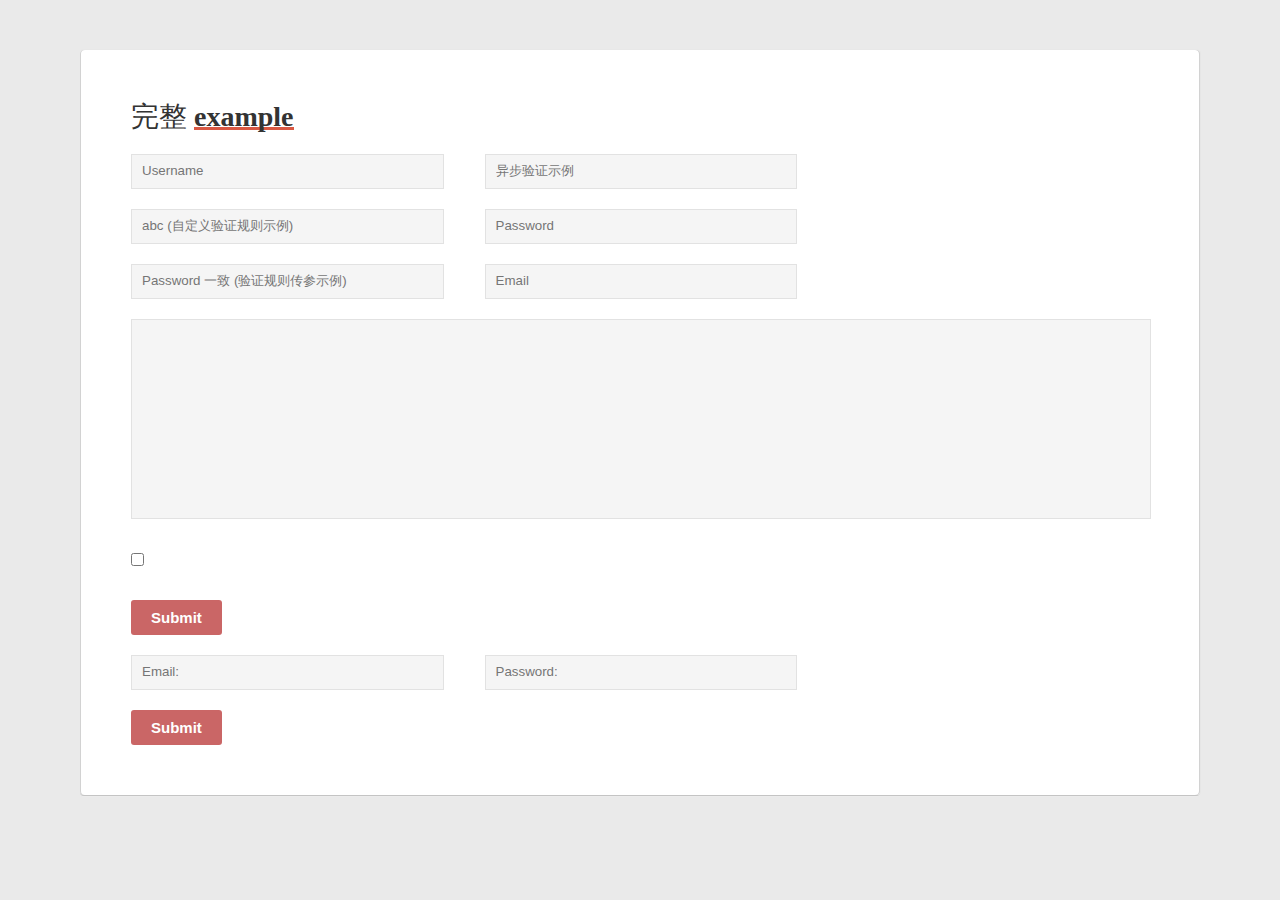
<file: index.html>
<!DOCTYPE html>
<html>
<head>
	<meta charset="utf-8">
	<title></title>
	<meta http-equiv="x-ua-compatible" content="IE=Edge">

	<link href="css/style.css" rel="stylesheet">
	<link href="js/tooltipster/tooltipster.css" rel="stylesheet">
	<!--[if lt IE 9]>
	<script src="js/html5shiv.js"></script>
	<![endif]-->

</head>
<body>

<div class="paper">

	<section class="boxed">
		<div class="inner">
		<section class="section-header left">
			<h3 class="title">完整 <span class="title-highlight">example</span></h3>
		</section>
		<form action="#" class="column-wrap" id="realExample">
			<section class="one-third">
				<input type="text" id="username" data-valid="required noChinese" placeholder="Username">
			</section>
			<section class="one-third">
				<input type="text" data-valid="required ajaxUsernameExist2 ajaxUsernameExist" placeholder="异步验证示例">
			</section>
			<section class="one-third">
				<input type="text" data-valid="required abc" placeholder="abc (自定义验证规则示例)">
			</section>
			<section class="one-third">
				<input type="password" data-valid="required" name="password" placeholder="Password">
			</section>
			<section class="one-third">
				<input type="password" data-valid="required equal_password" name="password2" placeholder="Password 一致 (验证规则传参示例)">
			</section>
			<section class="one-third last">
				<input type="text" id="email" data-valid="required email" placeholder="Email" name="email">
				<p class="help-regex">regex error</p>
			</section>
			<section>
				<textarea data-valid="required minLength" data-min-length="10"></textarea>
				<p class="help-minLength">minLenght error</p>
			</section>
			<section>
				<input type="checkbox" data-valid="required" />
			</section>
			<section>
				<input type="submit" class="pureBtn big red">
			</section>
		</form>
		<form action="#" id="submitValid">
            <section class="one-third">
                <input type="text" data-valid="required email" placeholder="Email:"><br>    
            </section>
		    
            <section class="one-third">
                <input type="password" data-valid="required minLength_10 maxLength_15" placeholder="Password:">    
            </section>
            
            <section class="one-third">
                <input type="submit" class="pureBtn big red">    
            </section>
        </form>
		</div>
	</section>
	
</div> <!-- end paper -->

<script src="js/jquery-1.11.1.min.js"></script>
<script src="js/tooltipster/jquery.tooltipster.js"></script>
<script src="js/formValidHelper.js"></script>

<script>
formValid.submitValid($('#submitValid'));
formValid.blurValid($('#realExample'));
    
form.isAbc = function($el){
	return {
			isPassed: $el.val().toLowerCase() == 'abc',
			$el: $el,
			type: 'abc',
			msg: '此处不是 abc'
		};
}



form.isAjax = function($el){
	tooltips.error($el, 'validting');

	var defered = $.Deferred();
	setTimeout(function() {
		defered.resolve({
			$el: $el,
			isPassed: true,
			type: 'ajax'
		});
	}, 3000);

	return {
				isPassed: false,
				$el: $el,
				isDeferred: true,
				deferred: defered.promise(),
				func: function(abc){
					tooltips.error($el, abc);
				}
			};
}


form.isAjaxUsernameExist = function($el){
	var This = this;
	setTimeout(function(){
		This.resolve({
			$el: $el,
			isPassed: false,
			type: 'ajaxUsernameExist',
			msg: '用户名可用'
		});
	}, 2000);

	return This.promise();
};


form.isAjaxUsernameExist2 = function($el){
	var This = this;
	setTimeout(function(){
		This.resolve({
			$el: $el,
			isPassed: false,
			type: 'ajaxUsernameExist2',
			msg: '用户名不可用'
		});
	}, 2000);

	return This.promise();
};
// form.msg.abc = '* abc';

$('#realExample').on('submit', function(e){
	e.preventDefault();
	formValid.tests($(this).find('[data-valid]')).then(function(result){
		if(!result.isPassed) {
			return;
		}
		// $('#realExample').off('submit').trigger('submit');
	});
	
});



</script>
</body>
</html>
</file>
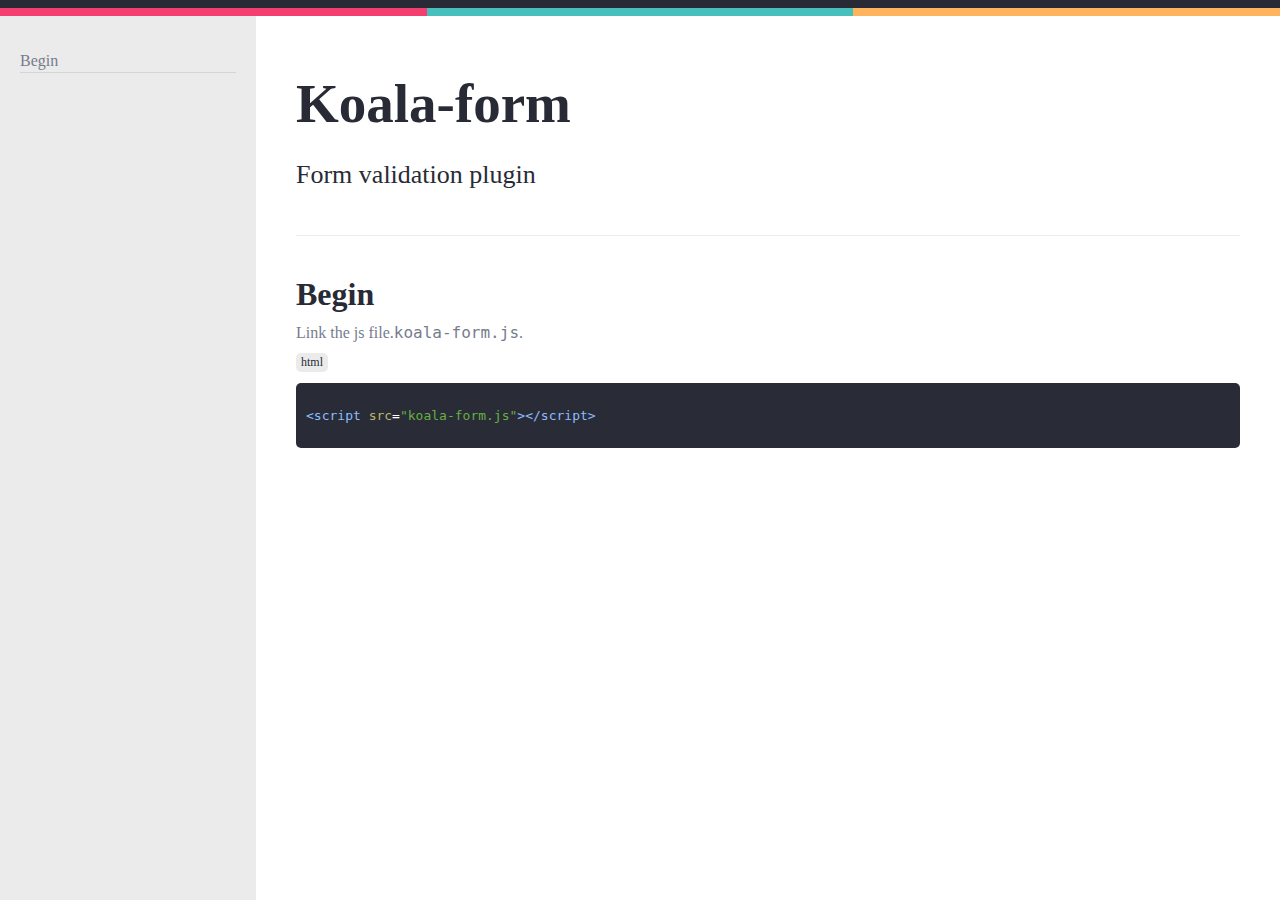
<file: oldies/index.html>
<!doctype html>
<html>
	<head>
<meta http-equiv="Content-Type" content="text/html; charset=utf-8">
		<title>jw_gallery</title>
		<link href="styles.css" rel="stylesheet">
		<script src="http://ajax.googleapis.com/ajax/libs/jquery/1.9.1/jquery.min.js"></script>
		<script src="prettify.js"></script>
	</head>
	<body>
	<div class="redBorder"></div>
	<div class="greenBorder"></div>
	<div class="yellowBorder"></div>
	<div id="wrapper">
		<nav>	
			<dl>
			</dl>
		</nav>
		
		<div id="contentWrapper">
			<h1 id="mainHeader">Koala-form</h1>
			<h2 id="introText">Form validation plugin</h2>
			<article id="gettingStarted">
				<h1>Begin</h1>
				<p>Link the js file.<code>koala-form.js</code>.</p>
<pre data-type="html">
<code>
&lt;script src="koala-form.js"&gt;&lt;/script&gt;
</code>
</pre>






      
		</div>
	</div>
	</body>
	<script>
	$(document).ready(function(){
	
		var $nav = $("nav dl");
		
		$("article").each(function(){
			var $el = $(this);
			var $h1 = $el.find("h1");
			var sectionTitle = $h1.html();
			var articleId = $el.attr("id");
			var $dt = $("<dt><a href=\"#"+articleId +"\">"+sectionTitle+"</a></dt>");
			
			$dt.find("a").on("click",function(e){
				e.preventDefault();
				$('html,body').animate({scrollTop: $h1.offset().top},400);
			});
			
			$nav.append($dt);
			
			var $subtitles = $el.find("h2");
			
			$subtitles.each(function(){
				var $h2 = $(this);
				var title = $h2.text();
				var newID = articleId + "-" +camelCase(title);
				$h2.attr("id",newID);
				var $dd = $("<dd><a href=\"#" +newID + "\">" + title + "</a></dd>");
				
				$dd.find("a").on("click",function(e){
					e.preventDefault();
					$('html,body').animate({scrollTop: $h2.offset().top},400);
				})
				$nav.append($dd);
				
			});
			
			var $articles = $el.find("article");
			
		});	
		prettyPrint();			
		
		function camelCase(str){			
			var splitString = str.split(" ");
			
			var returnedCamel = splitString[0].toLowerCase();
			
			for (var i=1; i<splitString.length; i++){
				returnedCamel += splitString[i].charAt(0).toUpperCase() + splitString[i].substring(1).toLowerCase();
			}
			
			return returnedCamel;
			
		} 
	});
	</script>
</html>
</file>
<file: js/tooltipster/tooltipster.css>
/* This is the default Tooltipster theme (feel free to modify or duplicate and create multiple themes!): */
.tooltipster-default {
	border-radius: 5px; 
	border: 2px solid #000;
	background: #4c4c4c;
	color: #fff;
}

/* Use this next selector to style things like font-size and line-height: */
.tooltipster-default .tooltipster-content {
	font-family: Arial, sans-serif;
	font-size: 14px;
	line-height: 16px;
	padding: 8px 10px;
	overflow: hidden;
}

/* This next selector defines the color of the border on the outside of the arrow. This will automatically match the color and size of the border set on the main tooltip styles. Set display: none; if you would like a border around the tooltip but no border around the arrow */
.tooltipster-default .tooltipster-arrow .tooltipster-arrow-border {
	/* border-color: ... !important; */
}


/* If you're using the icon option, use this next selector to style them */
.tooltipster-icon {
	cursor: help;
	margin-left: 4px;
}








/* This is the base styling required to make all Tooltipsters work */
.tooltipster-base {
	padding: 0;
	font-size: 0;
	line-height: 0;
	position: absolute;
	left: 0;
	top: 0;
	z-index: 9999999;
	pointer-events: none;
	width: auto;
	overflow: visible;
}
.tooltipster-base .tooltipster-content {
	overflow: hidden;
}


/* These next classes handle the styles for the little arrow attached to the tooltip. By default, the arrow will inherit the same colors and border as what is set on the main tooltip itself. */
.tooltipster-arrow {
	display: block;
	text-align: center;
	width: 100%;
	height: 100%;
	position: absolute;
	top: 0;
	left: 0;
	z-index: -1;
}
.tooltipster-arrow span, .tooltipster-arrow-border {
	display: block;
	width: 0; 
	height: 0;
	position: absolute;
}
.tooltipster-arrow-top span, .tooltipster-arrow-top-right span, .tooltipster-arrow-top-left span {
	border-left: 8px solid transparent !important;
	border-right: 8px solid transparent !important;
	border-top: 8px solid;
	bottom: -7px;
}
.tooltipster-arrow-top .tooltipster-arrow-border, .tooltipster-arrow-top-right .tooltipster-arrow-border, .tooltipster-arrow-top-left .tooltipster-arrow-border {
	border-left: 9px solid transparent !important;
	border-right: 9px solid transparent !important;
	border-top: 9px solid;
	bottom: -7px;
}

.tooltipster-arrow-bottom span, .tooltipster-arrow-bottom-right span, .tooltipster-arrow-bottom-left span {
	border-left: 8px solid transparent !important;
	border-right: 8px solid transparent !important;
	border-bottom: 8px solid;
	top: -7px;
}
.tooltipster-arrow-bottom .tooltipster-arrow-border, .tooltipster-arrow-bottom-right .tooltipster-arrow-border, .tooltipster-arrow-bottom-left .tooltipster-arrow-border {
	border-left: 9px solid transparent !important;
	border-right: 9px solid transparent !important;
	border-bottom: 9px solid;
	top: -7px;
}
.tooltipster-arrow-top span, .tooltipster-arrow-top .tooltipster-arrow-border, .tooltipster-arrow-bottom span, .tooltipster-arrow-bottom .tooltipster-arrow-border {
	left: 0;
	right: 0;
	margin: 0 auto;
}
.tooltipster-arrow-top-left span, .tooltipster-arrow-bottom-left span {
	left: 6px;
}
.tooltipster-arrow-top-left .tooltipster-arrow-border, .tooltipster-arrow-bottom-left .tooltipster-arrow-border {
	left: 5px;
}
.tooltipster-arrow-top-right span,  .tooltipster-arrow-bottom-right span {
	right: 6px;
}
.tooltipster-arrow-top-right .tooltipster-arrow-border, .tooltipster-arrow-bottom-right .tooltipster-arrow-border {
	right: 5px;
}
.tooltipster-arrow-left span, .tooltipster-arrow-left .tooltipster-arrow-border {
	border-top: 8px solid transparent !important;
	border-bottom: 8px solid transparent !important; 
	border-left: 8px solid;
	top: 50%;
	margin-top: -7px;
	right: -7px;
}
.tooltipster-arrow-left .tooltipster-arrow-border {
	border-top: 9px solid transparent !important;
	border-bottom: 9px solid transparent !important; 
	border-left: 9px solid;
	margin-top: -8px;
}
.tooltipster-arrow-right span, .tooltipster-arrow-right .tooltipster-arrow-border {
	border-top: 8px solid transparent !important;
	border-bottom: 8px solid transparent !important; 
	border-right: 8px solid;
	top: 50%;
	margin-top: -7px;
	left: -7px;
}
.tooltipster-arrow-right .tooltipster-arrow-border {
	border-top: 9px solid transparent !important;
	border-bottom: 9px solid transparent !important; 
	border-right: 9px solid;
	margin-top: -8px;
}


/* Some CSS magic for the awesome animations - feel free to make your own custom animations and reference it in your Tooltipster settings! */

.tooltipster-fade {
	opacity: 0;
	-webkit-transition-property: opacity;
	-moz-transition-property: opacity;
	-o-transition-property: opacity;
	-ms-transition-property: opacity;
	transition-property: opacity;
}
.tooltipster-fade-show {
	opacity: 1;
}

.tooltipster-grow {
	-webkit-transform: scale(0,0);
	-moz-transform: scale(0,0);
	-o-transform: scale(0,0);
	-ms-transform: scale(0,0);
	transform: scale(0,0);
	-webkit-transition-property: -webkit-transform;
	-moz-transition-property: -moz-transform;
	-o-transition-property: -o-transform;
	-ms-transition-property: -ms-transform;
	transition-property: transform;
	-webkit-backface-visibility: hidden;
}
.tooltipster-grow-show {
	-webkit-transform: scale(1,1);
	-moz-transform: scale(1,1);
	-o-transform: scale(1,1);
	-ms-transform: scale(1,1);
	transform: scale(1,1);
	-webkit-transition-timing-function: cubic-bezier(0.175, 0.885, 0.320, 1);
	-webkit-transition-timing-function: cubic-bezier(0.175, 0.885, 0.320, 1.15); 
	-moz-transition-timing-function: cubic-bezier(0.175, 0.885, 0.320, 1.15); 
	-ms-transition-timing-function: cubic-bezier(0.175, 0.885, 0.320, 1.15); 
	-o-transition-timing-function: cubic-bezier(0.175, 0.885, 0.320, 1.15); 
	transition-timing-function: cubic-bezier(0.175, 0.885, 0.320, 1.15);
}

.tooltipster-swing {
	opacity: 0;
	-webkit-transform: rotateZ(4deg);
	-moz-transform: rotateZ(4deg);
	-o-transform: rotateZ(4deg);
	-ms-transform: rotateZ(4deg);
	transform: rotateZ(4deg);
	-webkit-transition-property: -webkit-transform, opacity;
	-moz-transition-property: -moz-transform;
	-o-transition-property: -o-transform;
	-ms-transition-property: -ms-transform;
	transition-property: transform;
}
.tooltipster-swing-show {
	opacity: 1;
	-webkit-transform: rotateZ(0deg);
	-moz-transform: rotateZ(0deg);
	-o-transform: rotateZ(0deg);
	-ms-transform: rotateZ(0deg);
	transform: rotateZ(0deg);
	-webkit-transition-timing-function: cubic-bezier(0.230, 0.635, 0.495, 1);
	-webkit-transition-timing-function: cubic-bezier(0.230, 0.635, 0.495, 2.4); 
	-moz-transition-timing-function: cubic-bezier(0.230, 0.635, 0.495, 2.4); 
	-ms-transition-timing-function: cubic-bezier(0.230, 0.635, 0.495, 2.4); 
	-o-transition-timing-function: cubic-bezier(0.230, 0.635, 0.495, 2.4); 
	transition-timing-function: cubic-bezier(0.230, 0.635, 0.495, 2.4);
}

.tooltipster-fall {
	top: 0;
	-webkit-transition-property: top;
	-moz-transition-property: top;
	-o-transition-property: top;
	-ms-transition-property: top;
	transition-property: top;
	-webkit-transition-timing-function: cubic-bezier(0.175, 0.885, 0.320, 1);
	-webkit-transition-timing-function: cubic-bezier(0.175, 0.885, 0.320, 1.15); 
	-moz-transition-timing-function: cubic-bezier(0.175, 0.885, 0.320, 1.15); 
	-ms-transition-timing-function: cubic-bezier(0.175, 0.885, 0.320, 1.15); 
	-o-transition-timing-function: cubic-bezier(0.175, 0.885, 0.320, 1.15); 
	transition-timing-function: cubic-bezier(0.175, 0.885, 0.320, 1.15); 
}
.tooltipster-fall-show {
}
.tooltipster-fall.tooltipster-dying {
	-webkit-transition-property: all;
	-moz-transition-property: all;
	-o-transition-property: all;
	-ms-transition-property: all;
	transition-property: all;
	top: 0px !important;
	opacity: 0;
}

.tooltipster-slide {
	left: -40px;
	-webkit-transition-property: left;
	-moz-transition-property: left;
	-o-transition-property: left;
	-ms-transition-property: left;
	transition-property: left;
	-webkit-transition-timing-function: cubic-bezier(0.175, 0.885, 0.320, 1);
	-webkit-transition-timing-function: cubic-bezier(0.175, 0.885, 0.320, 1.15); 
	-moz-transition-timing-function: cubic-bezier(0.175, 0.885, 0.320, 1.15); 
	-ms-transition-timing-function: cubic-bezier(0.175, 0.885, 0.320, 1.15); 
	-o-transition-timing-function: cubic-bezier(0.175, 0.885, 0.320, 1.15); 
	transition-timing-function: cubic-bezier(0.175, 0.885, 0.320, 1.15);
}
.tooltipster-slide.tooltipster-slide-show {
}
.tooltipster-slide.tooltipster-dying {
	-webkit-transition-property: all;
	-moz-transition-property: all;
	-o-transition-property: all;
	-ms-transition-property: all;
	transition-property: all;
	left: 0px !important;
	opacity: 0;
}


/* CSS transition for when contenting is changing in a tooltip that is still open. The only properties that will NOT transition are: width, height, top, and left */
.tooltipster-content-changing {
	opacity: 0.5;
	-webkit-transform: scale(1.1, 1.1);
	-moz-transform: scale(1.1, 1.1);
	-o-transform: scale(1.1, 1.1);
	-ms-transform: scale(1.1, 1.1);
	transform: scale(1.1, 1.1);
}

















.tooltipster-shadow {
	border-radius: 5px;
	background: #fff;
	box-shadow: 0px 0px 14px rgba(0,0,0,0.3);
	color: #2c2c2c;
}
.tooltipster-shadow .tooltipster-content {
	font-family: 'Arial', sans-serif;
	font-size: 14px;
	line-height: 16px;
	padding: 8px 10px;
}
.tooltipster-punk {
	border-radius: 5px; 
	border-bottom: 3px solid #f71169;
	background: #2a2a2a;
	color: #fff;
}
.tooltipster-punk .tooltipster-content {
	font-family: 'Courier', monospace;
	font-size: 14px;
	line-height: 16px;
	padding: 8px 10px;
}
.tooltipster-noir {
	border-radius: 0px; 
	border: 3px solid #2c2c2c;
	background: #fff;
	color: #2c2c2c;
}
.tooltipster-noir .tooltipster-content {
	font-family: 'Georgia', serif;
	font-size: 14px;
	line-height: 16px;
	padding: 8px 10px;
}
.tooltipster-light {
	border-radius: 5px; 
	border: 1px solid #cccccc;
	background: #ededed;
	color: #666666;
}
.tooltipster-light .tooltipster-content {
	font-family: Arial, sans-serif;
	font-size: 14px;
	line-height: 16px;
	padding: 8px 10px;
}

.tooltipster-error {
	border-radius: 5px; 
	border: 1px solid orange;
	background: white;
	color: #ff712a;
}
.tooltipster-error .tooltipster-content {
	font-family: Arial, sans-serif;
	font-size: 12px;
	line-height: 16px;
	padding: 8px 10px;
}
</file>
<file: oldies/styles.css>
/* Pretty printing styles. Used with prettify.js. */
/* Vim sunburst theme by David Leibovic */
pre .str {
  color: #65B042;
}
/* string  - green */
pre .kwd {
  color: #E28964;
}
/* keyword - dark pink */
pre .com {
  color: #AEAEAE;
  font-style: italic;
}
/* comment - gray */
pre .typ {
  color: #89bdff;
}
/* type - light blue */
pre .lit {
  color: #3387CC;
}
/* literal - blue */
pre .pun {
  color: #fff;
}
/* punctuation - white */
pre .pln {
  color: #fff;
}
/* plaintext - white */
pre .tag {
  color: #89bdff;
}
/* html/xml tag    - light blue */
pre .atn {
  color: #bdb76b;
}
/* html/xml attribute name  - khaki */
pre .atv {
  color: #65B042;
}
/* html/xml attribute value - green */
pre .dec {
  color: #3387CC;
}
/* decimal - blue */
/* Specify class=linenums on a pre to get line numbering */
ol.linenums {
  margin-top: 0;
  margin-bottom: 0;
  color: #AEAEAE;
}
/* IE indents via margin-left */
li.L0,
li.L1,
li.L2,
li.L3,
li.L5,
li.L6,
li.L7,
li.L8 {
  list-style-type: none;
}
/* Alternate shading for lines */
@media print {
  pre .str {
    color: #060;
  }
  pre .kwd {
    color: #006;
    font-weight: bold;
  }
  pre .com {
    color: #600;
    font-style: italic;
  }
  pre .typ {
    color: #404;
    font-weight: bold;
  }
  pre .lit {
    color: #044;
  }
  pre .pun {
    color: #440;
  }
  pre .pln {
    color: #000;
  }
  pre .tag {
    color: #006;
    font-weight: bold;
  }
  pre .atn {
    color: #404;
  }
  pre .atv {
    color: #060;
  }
}
* {
  padding: 0;
  margin: 0;
  box-sizing: border-box;
  -moz-box-sizing: border-box;
  -webkit-box-sizing: border-box;
  color: inherit;
  text-rendering: optimizeLegibility;
}
body {
  color: #282b36;
  min-width: 768px;
}
.redBorder,
.greenBorder,
.yellowBorder {
  border-top: 8px solid #282b36;
  width: 33.33%;
  float: left;
  height: 16px;
  position: relative;
  z-index: 50;
}
.redBorder {
  background-color: #f33e6f;
}
.greenBorder {
  background-color: #46bfbd;
}
.yellowBorder {
  background-color: #fdb45c;
}
h1 {
  font-family: "proxima-nova";
  font-weight: 600;
  font-size: 32px;
}
h2 {
  font-family: "proxima-nova";
  font-weight: 600;
  font-size: 22px;
  line-height: 40px;
}
#mainHeader {
  font-size: 55px;
}
#introText {
  font-weight: 400;
  margin-top: 20px;
  font-size: 26px;
  line-height: 40px;
  margin-bottom: 40px;
}
#wrapper {
  margin: 0 auto;
  position: relative;
  min-width: 768px;
}
#wrapper nav {
  width: 20%;
  padding-right: 20px;
  position: fixed;
  height: 100%;
  overflow-y: scroll;
  top: 0;
  z-index: 0;
  padding: 40px 20px;
  font-family: "proxima-nova";
  background-color: #ebebeb;
}
#wrapper nav dl {
  color: #767c8d;
}
#wrapper nav dl dt {
  list-style: none;
  margin-top: 10px;
  margin-bottom: 5px;
}
#wrapper nav dl dt a {
  display: block;
  padding: 2px 0;
  border-bottom: 1px solid rgba(118, 124, 141, 0.2);
  text-decoration: none;
}
#wrapper nav dl dd {
  margin-bottom: 5px;
  padding-left: 5px;
}
#wrapper nav dl dd:before {
  content: "- ";
}
#wrapper nav dl dd a {
  text-decoration: none;
  font-size: 12px;
  border-bottom: 1px solid transparent;
}
#wrapper nav dl a {
  -webkit-transition: all 200ms ease-in-out;
  -moz-transition: all 200ms ease-in-out;
  -o-transition: all 200ms ease-in-out;
  -ms-transition: all 200ms ease-in-out;
  transition: all 200ms ease-in-out;
}
#wrapper nav dl a:hover {
  color: #2d91ea;
  border-bottom-color: #2d91ea;
}
#wrapper #contentWrapper {
  width: 80%;
  max-width: 1080px;
  margin-left: 20%;
  padding: 0px 40px;
  padding-top: 72px;
}
article {
  border-top: 1px solid #ebebeb;
  padding: 40px 0;
}
article h2 {
  margin-top: 20px;
}
p,
ul li {
  font-family: "proxima-nova";
  line-height: 20px;
  font-size: 16px;
  margin-top: 10px;
  color: #767c8d;
}
p a,
ul li a {
  text-decoration: none;
  border-bottom: 1px solid #2d91ea;
  color: #2d91ea;
}
canvas {
  margin-top: 20px;
}
pre {
  background-color: #292b36;
  padding: 10px;
  border-radius: 5px;
  position: relative;
  -webkit-font-smoothing: antialiased;
  margin: 40px 0 20px 0;
}
pre code {
  display: block;
  overflow: auto;
}
pre:before {
  content: attr(data-type);
  position: absolute;
  font-size: 12px;
  top: -30px;
  left: 0;
  font-family: "proxima-nova";
  font-weight: 400;
  display: inline-block;
  padding: 2px 5px;
  border-radius: 5px;
  background-color: #ebebeb;
}
kbd {
  padding: 2px 4px;
  color: #E24944;
  white-space: nowrap;
  background-color: #f7f7f9;
  border: 1px solid #e1e1e8;
  border-radius: 3px;
  font-size: 14px;
}
.notice {
  margin: 20px 0;
  padding: 20px;
  border-left: 3px solid #eee;
}
.notice h4 {
  margin-top: 0;
  margin-bottom: 5px;  
}
.notice p:last-child {
  margin-bottom: 0;
}

.notice.danger {
  background-color: #fdf7f7;
  border-color: #d9534f;
}
.notice.danger h4 {
color: #d9534f;
}

.notice.warning {
background-color: #fcf8f2;
border-color: #f0ad4e;
}
.notice.warning h4 {
color: #f0ad4e;
}

.notice.info {
background-color: #f4f8fa;
border-color: #5bc0de;
}
.notice.info h4 {
color: #5bc0de;
}
</file>
<file: css/style.css>
/* Begin reset
================================================== */
html, body, div, span, applet, object, iframe,
h1, h2, h3, h4, h5, h6, p, blockquote, pre,
a, abbr, acronym, address, big, cite, code,
del, dfn, em, img, ins, kbd, q, s, samp,
small, strike, strong, sub, sup, tt, var,
b, u, i, center,
dl, dt, dd, ol, ul, li,
fieldset, form, label, legend,
table, caption, tbody, tfoot, thead, tr, th, td,
article, aside, canvas, details, embed,
figure, figcaption, footer, header, hgroup,
menu, nav, output, ruby, section, summary,
time, mark, audio, video {
  margin: 0;
  padding: 0;
  border: 0;
  font-size: 100%;
  font: inherit;
  vertical-align: baseline; }

/* HTML5 display-role reset for older browsers */
article, aside, details, figcaption, figure,
footer, header, hgroup, menu, nav, section {
  display: block; }

body {
  line-height: 1; }

ol, ul {
  list-style: none; }

blockquote, q {
  quotes: none; }

blockquote:before, blockquote:after,
q:before, q:after {
  content: '';
  content: none; }

table {
  border-collapse: collapse;
  border-spacing: 0; }

.article ul,
.article ol {
  list-style: initial;
  padding-left: 20px; }

.article ol {
  list-style-type: decimal; }

/* End reset
================================================== */
/* Begin layout
================================================== */
*, *:before, *:after {
  -moz-box-sizing: border-box;
       box-sizing: border-box; }

.group, .paper, .inner {
  zoom: 1;
  /* For IE 6/7 (trigger hasLayout) */ }
  .group:before, .paper:before, .inner:before, .group:after, .paper:after, .inner:after {
    content: "";
    display: table; }
  .group:after, .paper:after, .inner:after {
    clear: both; }

.paper {
  width: 1120px;
  margin: auto; }

.inner {
  padding: 50px;
  width: 1120px;
  margin: 0 auto;
  padding-bottom: 30px; }
  .inner.light {
    background: #FFF;
    border-bottom: 1px solid rgba(0, 0, 0, 0.07); }

/*-----------------------------------------------------------------------------------*/
/*	COLUMNS
/*-----------------------------------------------------------------------------------*/
.one-half {
  width: 48%; }

.one-third {
  width: 30.66%; }

.two-third {
  width: 65.33%; }

.one-fourth {
  width: 22%; }

.three-fourth {
  width: 74%; }

.one-fifth {
  width: 16.8%; }

.two-fifth {
  width: 37.6%; }

.three-fifth {
  width: 58.4%; }

.four-fifth {
  width: 67.2%; }

.one-sixth {
  width: 13.33%; }

.five-sixth {
  width: 82.67%; }

.one-half,
.one-third,
.two-third,
.three-fourth,
.one-fourth,
.one-fifth,
.two-fifth,
.three-fifth,
.four-fifth,
.one-sixth,
.five-sixth {
  position: relative;
  margin-right: 4%;
  float: left; }

.last {
  margin-right: 0 !important;
  clear: right; }

.column-wrapper {
  overflow: hidden;
  width: 100%; }

/* End layout
================================================== */
section.boxed {
  background: #fff;
  border-radius: 4px;
  box-shadow: inset -1px 0 0 0 #d2d2d2, inset -1px 0 0 0 #e6e6e6, inset 1px 0 0 0 #d2d2d2, 1px 0 0 0 #e6e6e6, 0 -1px 0 0 #e8e8e8, 0 2px 0 0 rgba(241, 241, 241, 0.3), 0 1px 0 0 #b1b1b1;
  position: relative;
  margin-bottom: 9px;
  padding: 0 1px; }

/* Begin Apple base
================================================== */
body {
  background: #eaeaea;
  font-family: 'Lato', Helvetica, Arial, sans-serif; }

/* End Apple base
================================================== */
/* Begin Typography
================================================== */
h1,
h2,
h3,
h4,
h5,
h6 {
  color: #333333;
  font-family: 'Roboto Slab', serif;
  font-weight: 300; }

h1 a,
h2 a,
h3 a,
h4 a,
h5 a,
h6 a {
  font-weight: inherit; }

h1 {
  font-size: 46px;
  line-height: 50px;
  margin-bottom: 14px; }

h2 {
  font-size: 35px;
  line-height: 40px;
  margin-bottom: 10px; }

h3 {
  font-size: 28px;
  line-height: 34px;
  margin-bottom: 8px; }

h4 {
  font-size: 21px;
  line-height: 30px;
  margin-bottom: 4px; }

h5 {
  font-size: 17px;
  line-height: 24px; }

h6 {
  font-size: 14px;
  line-height: 21px; }

p {
  margin: 0 0 20px 0; }

p img {
  margin: 0; }

em {
  font-style: italic; }

strong {
  font-weight: bold;
  color: #333333; }

small {
  font-size: 80%;
  color: #999999; }

.section-header.center {
  text-align: center; }
.section-header.left {
  text-align: left; }

.title .title-highlight {
  font-weight: 700;
  position: relative;
  z-index: 1 !important; }
  .title .title-highlight:after {
    content: '';
    width: 100%;
    height: 3px;
    background: #d95843;
    position: absolute;
    top: 85%;
    left: 0;
    z-index: -1 !important; }

/* End Typography
================================================== */
.formBaseStyle, input, textarea {
  font-family: 'Source Sans Pro', Arial, sans-serif;
  background-color: #f5f5f5;
  color: #616161;
  margin: 0;
  border: 1px solid #e2e2e2;
  line-height: 1;
  width: 100%;
  height: 35px;
  resize: none;
  outline: none;
  -webkit-transition: all 200ms ease-in;
  transition: all 200ms ease-in; }
  .formBaseStyle:focus, input:focus, textarea:focus {
    border: 1px solid #cdcdcd; }

input {
  padding: 3px 10px 5px; }

textarea {
  padding: 10px;
  font-size: 14px;
  min-height: 200px; }

/* Begin pureBtn_elemis
================================================== */
.pureBtn {
  font-weight: 700;
  font-size: 14px;
  color: #FFF;
  display: inline-block;
  background-color: #ca6666;
  text-decoration: none;
  padding: 4px 18px;
  margin: 0;
  -webkit-transition: all 200ms ease-in;
  transition: all 200ms ease-in;
  cursor: pointer;
  width: auto;
  border: none;
  border-radius: 3px; }
  .pureBtn.big {
    font-size: 15px;
    padding: 8px 20px; }
  .pureBtn.red {
    background: #ca6666; }
  .pureBtn.yellow {
    background: #ecc512; }
  .pureBtn.orange {
    background: #ec7c32; }
  .pureBtn.pink {
    background: #ca6689; }
  .pureBtn.green {
    background: #a3ca66; }
  .pureBtn.aqua {
    background: #72d5d4; }
  .pureBtn.blue {
    background: #669aca; }
  .pureBtn.purple {
    background: #7666ca; }
  .pureBtn.navy {
    background: #28343c; }
  .pureBtn:hover {
    background: #28343c; }

/* End pureBtn_elemis
================================================== */
/* Begin pretify
================================================== */
/* Pretty printing styles. Used with prettify.js. */
/* Vim sunburst theme by David Leibovic */
pre .str {
  color: #65B042; }

/* string  - green */
pre .kwd {
  color: #E28964; }

/* keyword - dark pink */
pre .com {
  color: #AEAEAE;
  font-style: italic; }

/* comment - gray */
pre .typ {
  color: #89bdff; }

/* type - light blue */
pre .lit {
  color: #3387CC; }

/* literal - blue */
pre .pun {
  color: #fff; }

/* punctuation - white */
pre .pln {
  color: #fff; }

/* plaintext - white */
pre .tag {
  color: #89bdff; }

/* html/xml tag    - light blue */
pre .atn {
  color: #bdb76b; }

/* html/xml attribute name  - khaki */
pre .atv {
  color: #65B042; }

/* html/xml attribute value - green */
pre .dec {
  color: #3387CC; }

/* decimal - blue */
/* Specify class=linenums on a pre to get line numbering */
ol.linenums {
  margin-top: 0;
  margin-bottom: 0;
  color: #AEAEAE; }

/* IE indents via margin-left */
li.L0,
li.L1,
li.L2,
li.L3,
li.L5,
li.L6,
li.L7,
li.L8 {
  list-style-type: none; }

/* Alternate shading for lines */
@media print {
  pre .str {
    color: #060; }

  pre .kwd {
    color: #006;
    font-weight: bold; }

  pre .com {
    color: #600;
    font-style: italic; }

  pre .typ {
    color: #404;
    font-weight: bold; }

  pre .lit {
    color: #044; }

  pre .pun {
    color: #440; }

  pre .pln {
    color: #000; }

  pre .tag {
    color: #006;
    font-weight: bold; }

  pre .atn {
    color: #404; }

  pre .atv {
    color: #060; } }
* {
  padding: 0;
  margin: 0;
  box-sizing: border-box;
  -moz-box-sizing: border-box;
  -webkit-box-sizing: border-box;
  color: inherit;
  text-rendering: optimizeLegibility; }

body {
  color: #282b36;
  min-width: 768px; }

.redBorder,
.greenBorder,
.yellowBorder {
  border-top: 8px solid #282b36;
  width: 33.33%;
  float: left;
  height: 16px;
  position: relative;
  z-index: 50; }

.redBorder {
  background-color: #f33e6f; }

.greenBorder {
  background-color: #46bfbd; }

.yellowBorder {
  background-color: #fdb45c; }

h1 {
  font-family: "proxima-nova";
  font-weight: 600;
  font-size: 32px; }

h2 {
  font-family: "proxima-nova";
  font-weight: 600;
  font-size: 22px;
  line-height: 40px; }

#mainHeader {
  font-size: 55px; }

#introText {
  font-weight: 400;
  margin-top: 20px;
  font-size: 26px;
  line-height: 40px;
  margin-bottom: 40px; }

#wrapper {
  margin: 0 auto;
  position: relative;
  min-width: 768px; }

#wrapper nav {
  width: 20%;
  padding-right: 20px;
  position: fixed;
  height: 100%;
  overflow-y: scroll;
  top: 0;
  z-index: 0;
  padding: 40px 20px;
  font-family: "proxima-nova";
  background-color: #ebebeb; }

#wrapper nav dl {
  color: #767c8d; }

#wrapper nav dl dt {
  list-style: none;
  margin-top: 10px;
  margin-bottom: 5px; }

#wrapper nav dl dt a {
  display: block;
  padding: 2px 0;
  border-bottom: 1px solid rgba(118, 124, 141, 0.2);
  text-decoration: none; }

#wrapper nav dl dd {
  margin-bottom: 5px;
  padding-left: 5px; }

#wrapper nav dl dd:before {
  content: "- "; }

#wrapper nav dl dd a {
  text-decoration: none;
  font-size: 12px;
  border-bottom: 1px solid transparent; }

#wrapper nav dl a {
  -webkit-transition: all 200ms ease-in-out;
  transition: all 200ms ease-in-out; }

#wrapper nav dl a:hover {
  color: #2d91ea;
  border-bottom-color: #2d91ea; }

#wrapper #contentWrapper {
  width: 80%;
  max-width: 1080px;
  margin-left: 20%;
  padding: 0px 40px;
  padding-top: 72px; }

article {
  border-top: 1px solid #ebebeb;
  padding: 40px 0; }

article h2 {
  margin-top: 20px; }

p,
ul li {
  font-family: "proxima-nova";
  line-height: 20px;
  font-size: 16px;
  margin-top: 10px;
  color: #767c8d; }

p a,
ul li a {
  text-decoration: none;
  border-bottom: 1px solid #2d91ea;
  color: #2d91ea; }

canvas {
  margin-top: 20px; }

pre {
  background-color: #292b36;
  padding: 10px;
  border-radius: 5px;
  position: relative;
  -webkit-font-smoothing: antialiased;
  margin: 40px 0 20px 0; }

pre code {
  display: block;
  overflow: auto; }

pre:before {
  content: attr(data-type);
  position: absolute;
  font-size: 12px;
  top: -30px;
  left: 0;
  font-family: "proxima-nova";
  font-weight: 400;
  display: inline-block;
  padding: 2px 5px;
  border-radius: 5px;
  background-color: #ebebeb; }

kbd {
  padding: 2px 4px;
  color: #E24944;
  white-space: nowrap;
  background-color: #f7f7f9;
  border: 1px solid #e1e1e8;
  border-radius: 3px;
  font-size: 14px; }

.notice {
  margin: 20px 0;
  padding: 20px;
  border-left: 3px solid #eee; }

.notice h4 {
  margin-top: 0;
  margin-bottom: 5px; }

.notice p:last-child {
  margin-bottom: 0; }

.notice.danger {
  background-color: #fdf7f7;
  border-color: #d9534f; }

.notice.danger h4 {
  color: #d9534f; }

.notice.warning {
  background-color: #fcf8f2;
  border-color: #f0ad4e; }

.notice.warning h4 {
  color: #f0ad4e; }

.notice.info {
  background-color: #f4f8fa;
  border-color: #5bc0de; }

.notice.info h4 {
  color: #5bc0de; }

/* End pretify
================================================== */
/* Begin main
================================================== */
[class^=help] {
  display: none; }

.button {
  padding: 7px 18px;
  width: auto; }

section {
  margin-bottom: 20px; }

.paper {
  margin-top: 50px; }

#downloadZIP_Corner {
  display: block;
  width: 128px;
  height: 128px;
  background: url(../img/zip.png);
  position: absolute;
  left: -22px;
  top: -50px;
  text-indent: -999px; }

/* End main
================================================== */
input[type=checkbox] {
  width: inherit; }

/*# sourceMappingURL=style.css.map */
</file>
